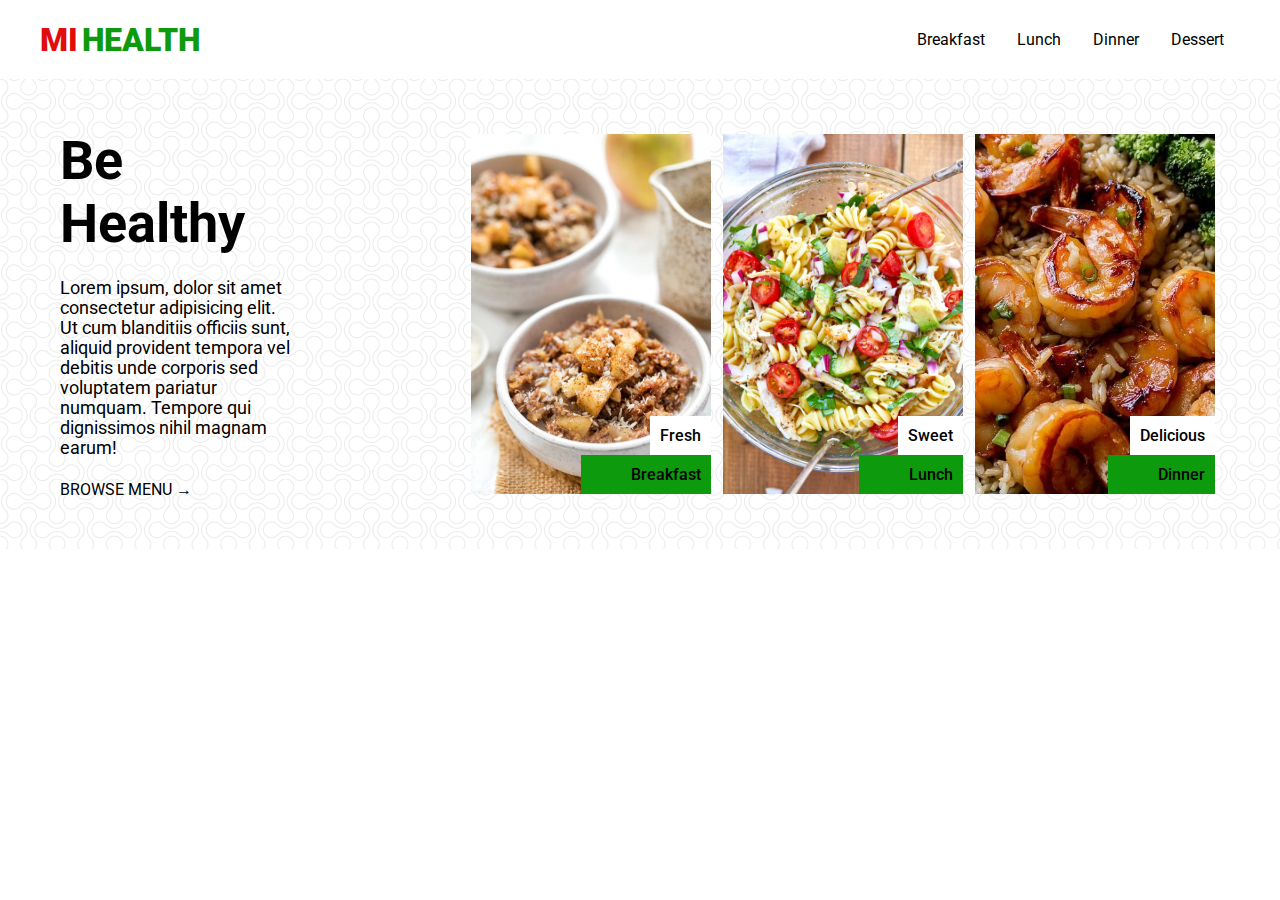
<file: index.html>
<!DOCTYPE html>
<html lang="en">
  <head>
    <meta charset="UTF-8" />
    <meta name="viewport" content="width=device-width, initial-scale=1.0" />
    <title>MiHealth</title>
    <link rel="stylesheet" href="style.css" />
  </head>
  <body>
    <nav>
      <a href="#" id="logo">
        <span>MI</span>
        <span id="health">HEALTH</span>
      </a>
      <ul>
        <li><a href="#">Breakfast</a></li>
        <li><a href="#">Lunch</a></li>
        <li><a href="#">Dinner</a></li>
        <li><a href="#">Dessert</a></li>
      </ul>
    </nav>

    <main>
      <div class="title">
        <h1>Be<br />Healthy</h1>
        <p>
          Lorem ipsum, dolor sit amet consectetur adipisicing elit. Ut cum
          blanditiis officiis sunt, aliquid provident tempora vel debitis unde
          corporis sed voluptatem pariatur numquam. Tempore qui dignissimos
          nihil magnam earum!
        </p>
        <a href="#">BROWSE MENU →</a>
      </div>

      <div class="menu">
        <div class="covers">
          <img src="images/breakfast-quinoa.jpg" alt="" />
          <div class="sub">
            <p class="sub1">Fresh</p>
            <p class="sub2">Breakfast</p>
          </div>
        </div>
        <div class="covers">
          <img src="images/pasta-salad.jpg" alt="" />
          <div class="sub">
            <p class="sub1">Sweet</p>
            <p class="sub2">Lunch</p>
          </div>
        </div>
        <div class="covers">
          <img src="images/shrimp.jpg" alt="" />
          <div class="sub">
            <p class="sub1">Delicious</p>
            <p class="sub2">Dinner</p>
          </div>
        </div>
      </div>
    </main>
  </body>
</html>
</file>
<file: style.css>
@import url("https://fonts.googleapis.com/css2?family=Roboto:wght@400;500;900&display=swap");

body {
  margin: 0;
  background-color: white;
  font-family: "Roboto", sans-serif;
}

nav {
  background-color: white;
  display: flex;
  justify-content: space-between;
  align-items: center;
  padding: 0px 40px;
  box-shadow: 0 2px 4px 0 rgba(0, 0, 0, 0.2);
}

nav a {
  text-decoration: none;
  color: #000;
}

nav ul {
  display: flex;
  list-style-type: none;
}

nav li {
  display: block;
  color: black;
  text-align: center;
  padding: 14px 16px;
}

nav span {
  font-weight: 900;
  font-size: 2em;
  color: rgb(226, 12, 12);
}
#health {
  color: rgb(13, 154, 13);
}

main {
  display: flex;
  justify-content: space-between;
  padding: 50px 60px;

  background-image: url("images/background-image.png");
}

.title {
  display: flex;
  flex-direction: column;
  width: 20%;
  justify-content: space-between;
}

.title h1 {
  font-size: 3.4em;
  margin: 0;
  padding: 0;
}
.title p {
  font-size: 1.1em;
  margin: 0;
  padding: 0;
}
.title a {
  text-decoration: none;
  color: #000;
  margin: 0;
  padding: 0;
}

/* Images */

.menu {
  display: flex;
  justify-content: space-between;
  width: 65%;
}
.menu img {
  width: 240px;
  height: 360px;
  object-fit: cover;
}
.covers {
  display: flex;
  position: relative;
  margin: 5px;
}
.sub {
  display: flex;
  flex-direction: column;
  align-items: flex-end;
  position: absolute;
  bottom: 0px;
  right: 0px;
  font-weight: 500;
}
.sub1,
.sub2 {
  margin: 0;
  padding-right: 5px;
  text-align: right;
}
.sub1 {
  background-color: #fff;
  padding: 10px;
  text-align: right;
}
.sub2 {
  background-color: rgb(13, 154, 13);
  padding: 10px 50px;
  padding-right: 10px;
}
</file>
